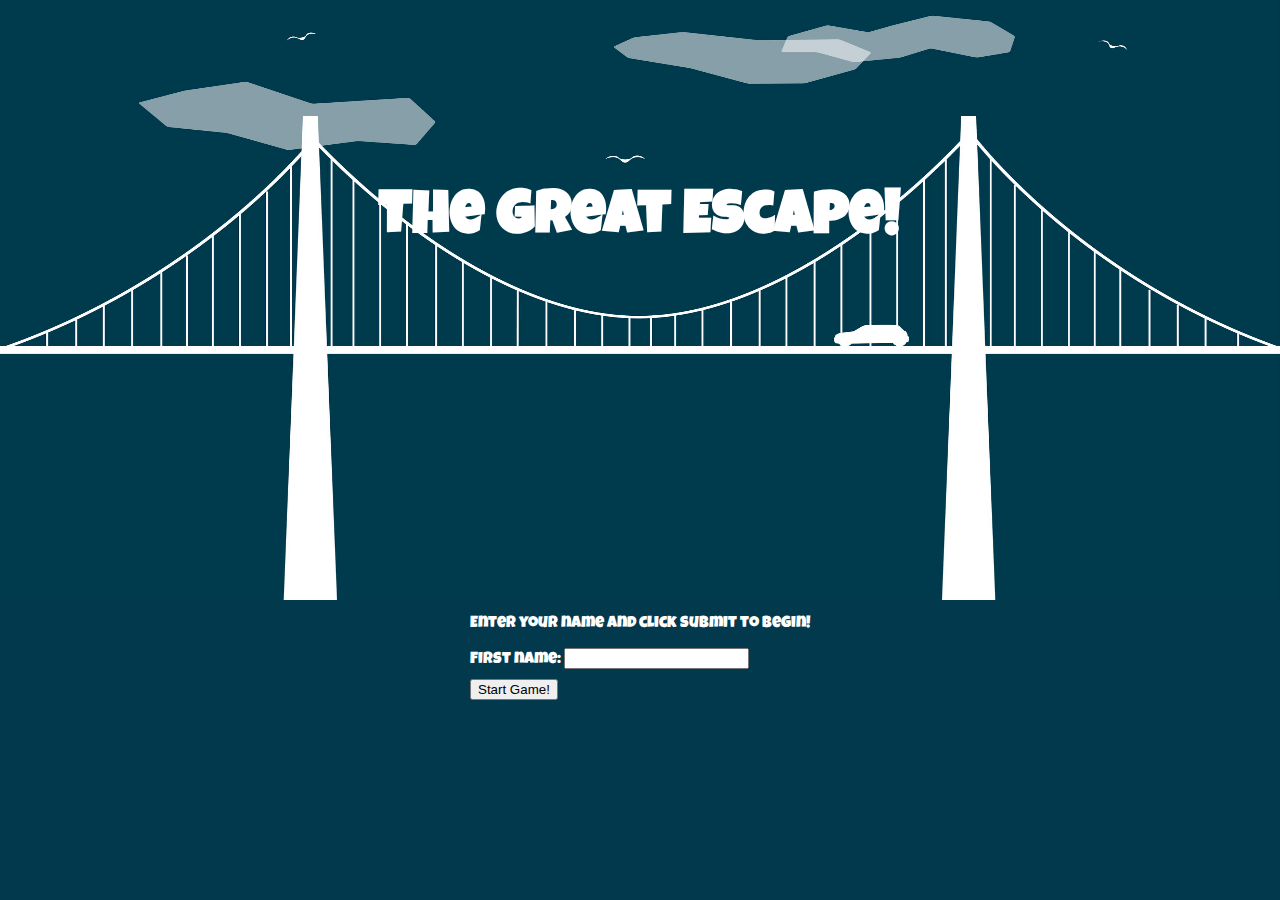
<file: index.html>
<!DOCTYPE html>
<html>
<head>
  <meta charset="utf-8">
  <meta http-equiv="X-UA-Compatible" content="IE=edge">
  <title>Welcome to the Great Escape!</title>
  <link rel="stylesheet" href="style.css">
  <link href="https://fonts.googleapis.com/css?family=Luckiest+Guy" rel="stylesheet">
<style>
  background-image: url('assets/bridge-background.png')
</style>
</head>
<body id="landing-page">

  <div id="landing-headline"><h1>The Great Escape!</h1></div>
  <div id="landing-div"></div>
  <div id="call-to-action">
     <p>Enter your name and click submit to begin!</p>
    <form action="game.html" method="get" id='playerInput' accept-charset="utf-8">
    First name: <input type="text" name="name"><br>
    <!-- Last name: <input type="text" name="lname"><br> -->
    <input id="submit-button" type="submit" value="Start Game!">
    </form>


  </div>


<script src="https://ajax.googleapis.com/ajax/libs/jquery/3.1.0/jquery.min.js" charset="utf-8"></script>
<script src="script.js"></script>
</body>
</html>
</file>
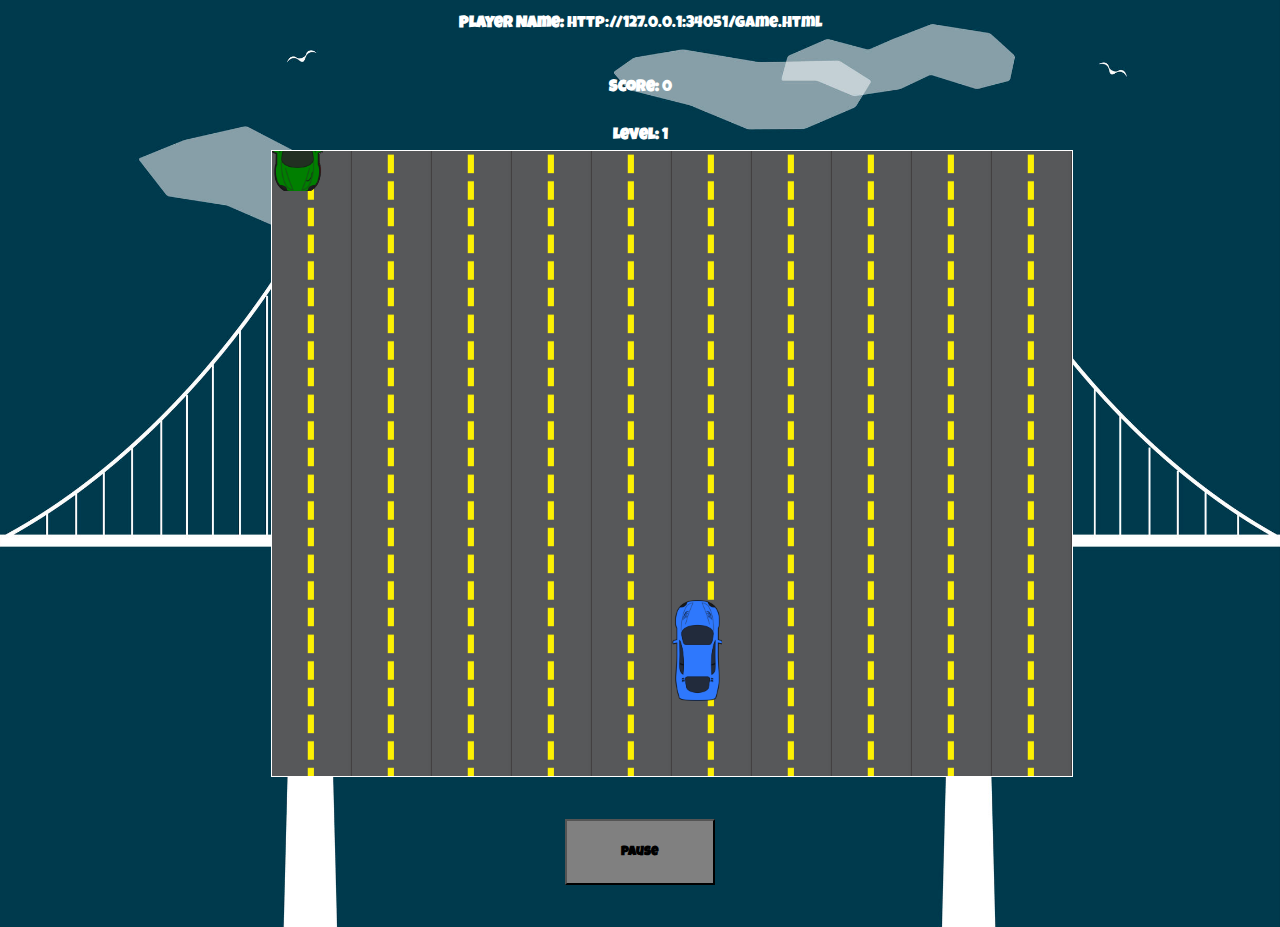
<file: game.html>
<!DOCTYPE html>
<html>
<head>
  <meta charset="utf-8">
  <meta http-equiv="X-UA-Compatible" content="IE=edge">
  <title>The Great Escape</title>
  <link rel="stylesheet" href="style.css">
   <link href="https://fonts.googleapis.com/css?family=Luckiest+Guy" rel="stylesheet">
</head>
<body id="game-page">

  <header>
  <p><b>Player Name: </b><span id="playerName">Name Goes Here</span></p><br>
  <p><b>Score: </b><span id="score">0</span></p>
  <p><b>Level: </b><span id="level">1</span></p>
  </header>

  <div id="gameContainer">
    <div id="board">
      <div class="car" id="player1"></div>
      <div class="obstacle" id="obstacle_1"></div>
      <div class="obstacle" id="obstacle_2"></div>
      <div class="obstacle" id="obstacle_3"></div>
      <div class="obstacle" id="obstacle_4"></div>
      <div class="obstacle" id="obstacle_5"></div>
      <div class="obstacle" id="obstacle_6"></div>
    </div>

  </div>

  <div id="button-div">
    <button id="pause-button"><b>Pause</b></button>
  </div>



  <script src="https://ajax.googleapis.com/ajax/libs/jquery/3.1.0/jquery.min.js" charset="utf-8"></script>
  <script src="script.js"></script>
</body>
</html>
</file>
<file: style.css>
body {
  height: 100%;
  width: 100%;
  margin: 0;
  display: flex;
  flex-direction: column;
  justify-content: space-around;
  background-color: #02394C;
  align-items: center;
  font-family: 'Luckiest Guy', cursive;
  background-image: url("assets/bridge-background.png");
  color: white;
  background-size: 100% 100%;
  background-repeat: no-repeat;
}

#landing-page{
  height: 600px;
  width: 100%;
  margin: 0;
  display: flex;
  flex-direction: column;
  justify-content: center;
  background-color: #02394C;
  align-items: center;
  font-family: 'Luckiest Guy', cursive;
  background-image: url("assets/bridge-background.png");
  background-size: 100% 100%;
  background-repeat: no-repeat;
}

#board{
  position: relative;
  height: 625px;
  width: 800px;
  border: 2px solid black;
  background-color: grey;
  background-image: url("assets/road.jpg");
  background-size: 10%;
  background-repeat: repeat;
  margin-left: 4%;
  overflow: hidden;
  animation: animatedBackground 4s linear infinite;
  justify-content: space-around;
  border: 1px solid white;
}

@keyframes animatedBackground {
  from { background-position: 0 0; }
  to { background-position: 0 100%; }
}

.car {
  position: absolute;
  background-image: url("assets/blue-car.png");
  height: 101px;
  width: 50px;
  background-size: cover;
  background-repeat: no-repeat;
  bottom: 75px;
  left: 50%;
}

.obstacle{
  position: absolute;
  height: 100px;
  width: 51px;
  background-size: cover;
  /*background-size: contain;*/
  background-repeat: no-repeat;
  top: -200px;
}

#obstacle_1{
  background-image: url("assets/red-car.gif");
}

#obstacle_2{
  background-image: url("assets/yellow-car.png");
}

#obstacle_3{
  background-image: url("assets/police-car.png");
}

#obstacle_4{
  background-image: url("assets/orange-car.png");
}

#obstacle_5{
  background-image: url("assets/grey-car.png");
}

#obstacle_6{
  background-image: url("assets/green-car.png");
}

#button-div{
  display: flex;
  align-items: center;
  width: 600px;
  height: 150px;
  justify-content: space-around;
}

header{
  height: 150px;
  display: flex;
  flex-direction: column;
  text-align: center;

}

button{
  height: 66px;
  width: 150px;
  background-color: grey;
  color: black;
  font-family: 'Luckiest Guy', cursive;
}

#landing-headline{
  position: absolute;
  top: 150px;
  font-size: 30px;

}
#call-to-action{
  position: absolute;
  bottom: 200px;
}

#submit-button{
  margin-top: 10px;
}

@media only screen and (max-width: 768px) {
  body{
    background-color: grey;
    display: flex;
    flex-direction: row;
  }}
</file>
